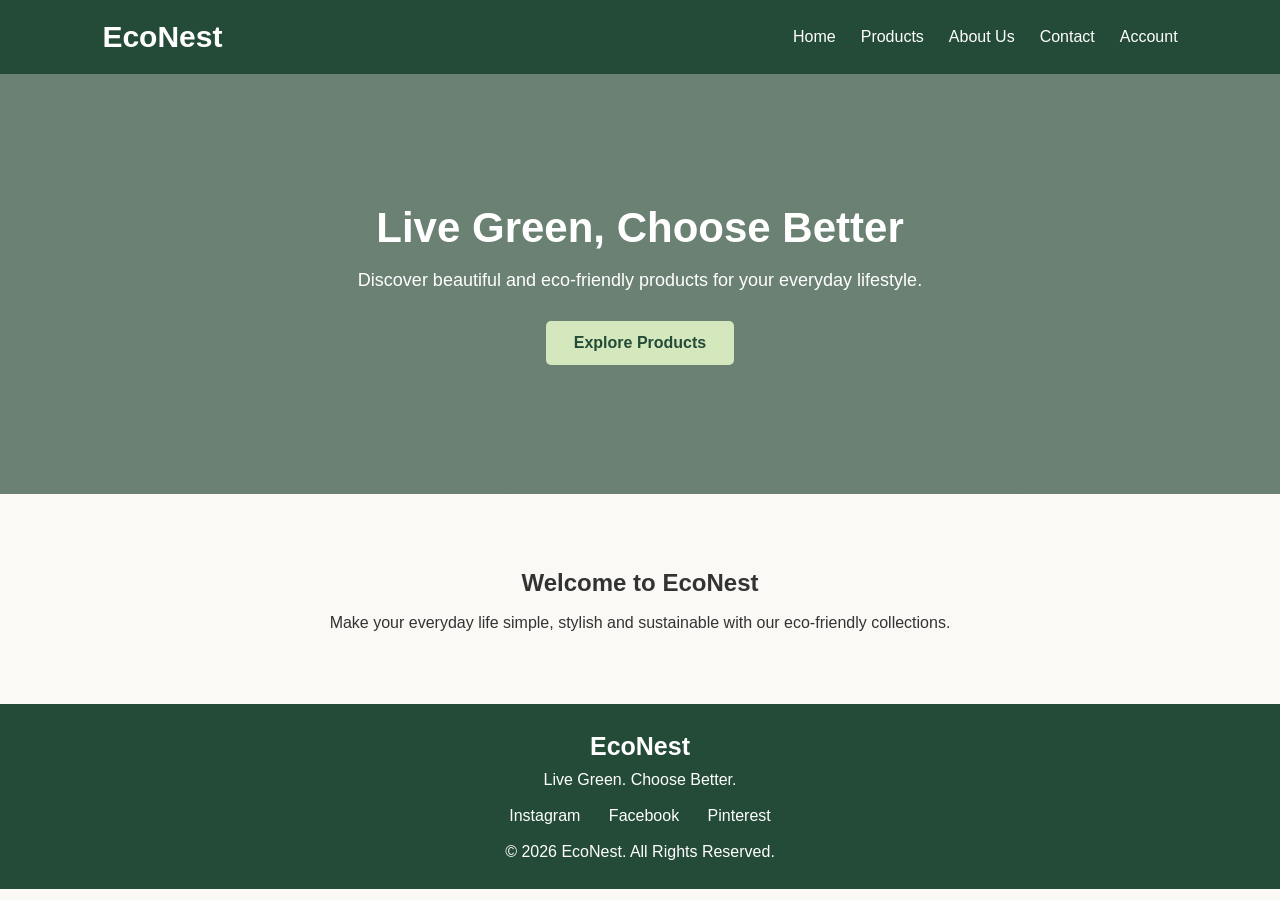
<file: commercial/index.html>
<!DOCTYPE html>
<html lang="en">
<head>
    <meta charset="UTF-8">
    <meta name="viewport" content="width=device-width, initial-scale=1.0">
    <title>EcoNest - Home</title>
    <link rel="stylesheet" href="style.css">
</head>
<body>

<header>
    <h1>EcoNest</h1>
    <nav>
        <a href="index.html">Home</a>
        <a href="products.html">Products</a>
        <a href="about.html">About Us</a>
        <a href="contact.html">Contact</a>
        <a href="account.html">Account</a>
    </nav>
</header>

<section class="home">
    <div class="home-content">
        <h2>Live Green, Choose Better</h2>
        <p>Discover beautiful and eco-friendly products
        for your everyday lifestyle.</p>
        <a href="products.html" class="btn">Explore Products</a>
    </div>
</section>

<section class="welcome">
    <h2>Welcome to EcoNest</h2>
    <p>Make your everyday life simple, stylish and sustainable
    with our eco-friendly collections.</p>
</section>

<footer>
    <h3>EcoNest</h3>
    <p>Live Green. Choose Better.</p>
    <div class="social">
        <a href="https://www.instagram.com/">Instagram</a>
        <a href="https://www.facebook.com/">Facebook</a>
        <a href="https://www.pinterest.com/">Pinterest</a>
    </div>
    <p>© 2026 EcoNest. All Rights Reserved.</p>
</footer>

</body>
</html>
</file>
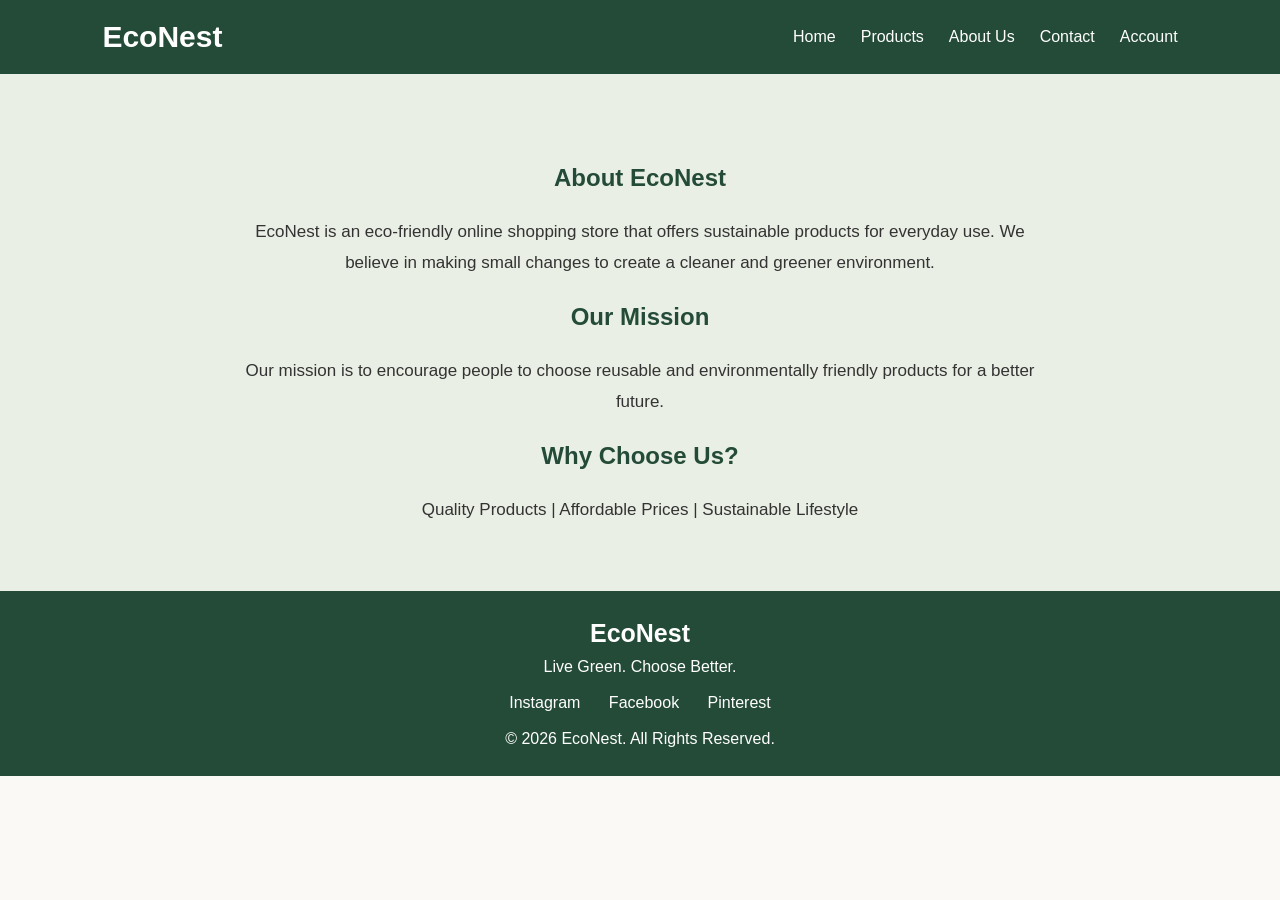
<file: commercial/about.html>
<!DOCTYPE html>
<html lang="en">
<head>
    <meta charset="UTF-8">
    <meta name="viewport" content="width=device-width, initial-scale=1.0">
    <title>EcoNest - About Us</title>
    <link rel="stylesheet" href="style.css">
</head>
<body>

<header>
    <h1>EcoNest</h1>
    <nav>
        <a href="index.html">Home</a>
        <a href="products.html">Products</a>
        <a href="about.html">About Us</a>
        <a href="contact.html">Contact</a>
        <a href="account.html">Account</a>
    </nav>
</header>

<section class="about">
    <h2>About EcoNest</h2>
    <p>
        EcoNest is an eco-friendly online shopping store
        that offers sustainable products for everyday use.
        We believe in making small changes to create a
        cleaner and greener environment.
    </p>

    <h2>Our Mission</h2>
    <p>
        Our mission is to encourage people to choose
        reusable and environmentally friendly products
        for a better future.
    </p>

    <h2>Why Choose Us?</h2>
    <p>
        Quality Products | Affordable Prices |
        Sustainable Lifestyle
    </p>
</section>

<footer>
    <h3>EcoNest</h3>
    <p>Live Green. Choose Better.</p>
    <div class="social">
        <a href="https://www.instagram.com/">Instagram</a>
        <a href="https://www.facebook.com/">Facebook</a>
        <a href="https://www.pinterest.com/">Pinterest</a>
    </div>
    <p>© 2026 EcoNest. All Rights Reserved.</p>
</footer>

</body>
</html>
</file>
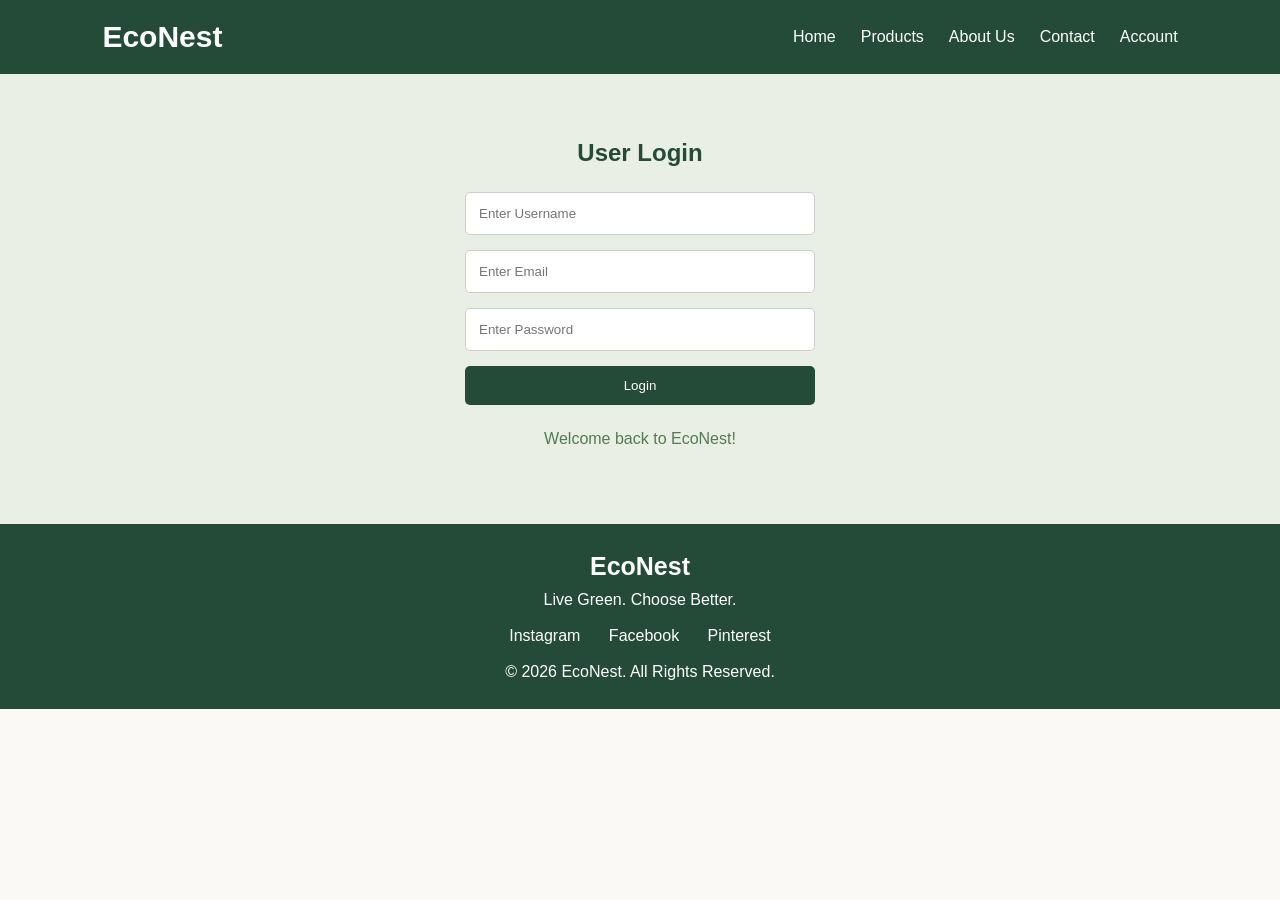
<file: commercial/account.html>
<!DOCTYPE html>
<html lang="en">
<head>
    <meta charset="UTF-8">
    <meta name="viewport" content="width=device-width, initial-scale=1.0">
    <title>EcoNest - Account</title>
    <link rel="stylesheet" href="style.css">
</head>
<body>

<header>
    <h1>EcoNest</h1>
    <nav>
        <a href="index.html">Home</a>
        <a href="products.html">Products</a>
        <a href="about.html">About Us</a>
        <a href="contact.html">Contact</a>
        <a href="account.html">Account</a>
    </nav>
</header>

<section class="account">
    <h2>User Login</h2>

    <form onsubmit="event.preventDefault(); alert('Login demo completed!');">
        <input type="text" placeholder="Enter Username" required>
        <input type="email" placeholder="Enter Email" required>
        <input type="password" placeholder="Enter Password" required>
        <button type="submit">Login</button>
    </form>

    <p class="account-text">Welcome back to EcoNest!</p>
</section>

<footer>
    <h3>EcoNest</h3>
    <p>Live Green. Choose Better.</p>
    <div class="social">
        <a href="https://www.instagram.com/">Instagram</a>
        <a href="https://www.facebook.com/">Facebook</a>
        <a href="https://www.pinterest.com/">Pinterest</a>
    </div>
    <p>© 2026 EcoNest. All Rights Reserved.</p>
</footer>

</body>
</html>
</file>
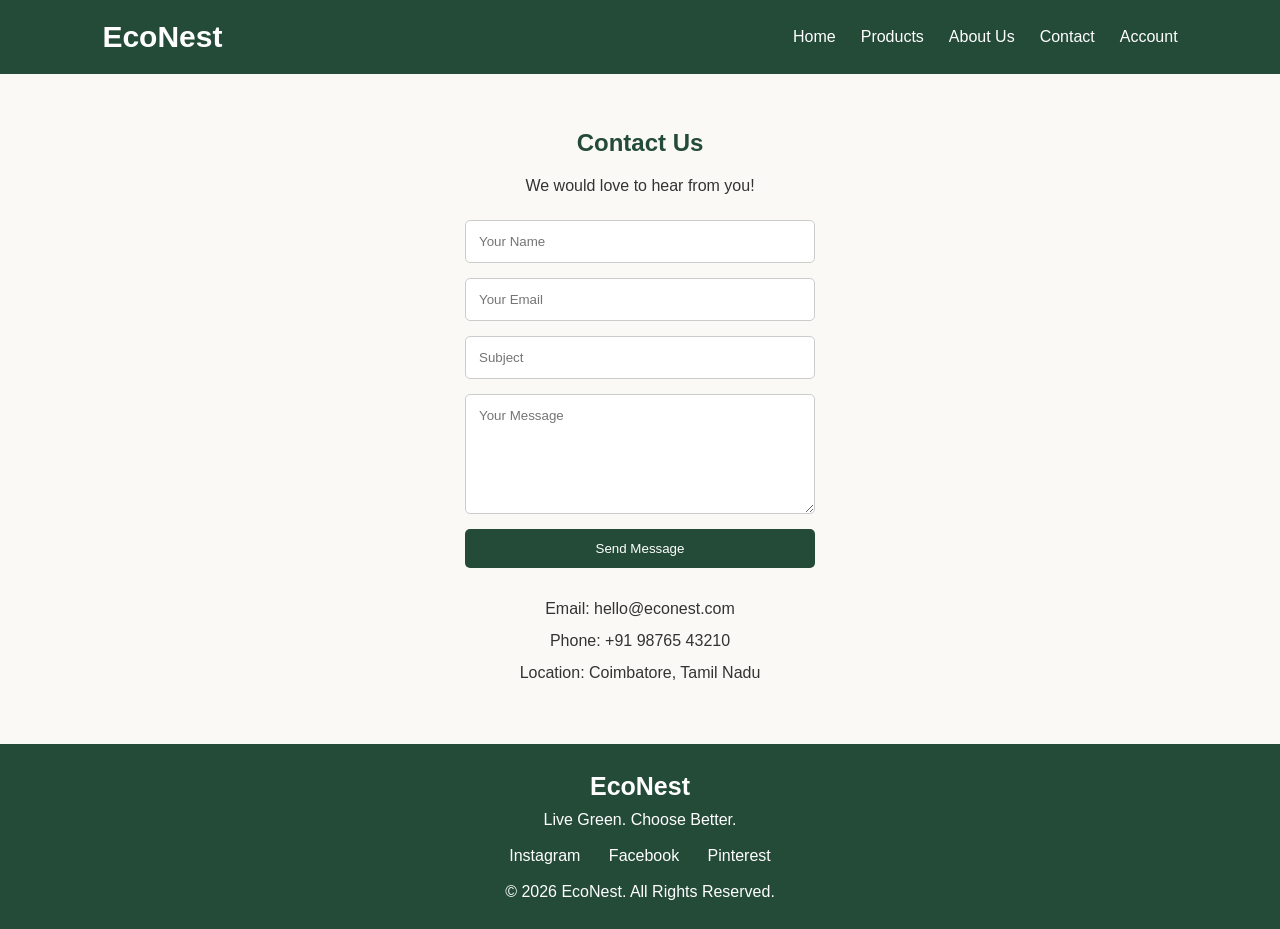
<file: commercial/contact.html>
<!DOCTYPE html>
<html lang="en">
<head>
    <meta charset="UTF-8">
    <meta name="viewport" content="width=device-width, initial-scale=1.0">
    <title>EcoNest - Contact</title>
    <link rel="stylesheet" href="style.css">
</head>
<body>

<header>
    <h1>EcoNest</h1>
    <nav>
        <a href="index.html">Home</a>
        <a href="products.html">Products</a>
        <a href="about.html">About Us</a>
        <a href="contact.html">Contact</a>
        <a href="account.html">Account</a>
    </nav>
</header>

<section class="contact">
    <h2>Contact Us</h2>
    <p>We would love to hear from you!</p>

    <form onsubmit="event.preventDefault(); alert('Thank you for contacting EcoNest!');">
        <input type="text" placeholder="Your Name" required>
        <input type="email" placeholder="Your Email" required>
        <input type="text" placeholder="Subject" required>
        <textarea placeholder="Your Message" required></textarea>
        <button type="submit">Send Message</button>
    </form>

    <div class="contact-info">
        <p>Email: hello@econest.com</p>
        <p>Phone: +91 98765 43210</p>
        <p>Location: Coimbatore, Tamil Nadu</p>
    </div>
</section>

<footer>
    <h3>EcoNest</h3>
    <p>Live Green. Choose Better.</p>
    <div class="social">
        <a href="https://www.instagram.com/">Instagram</a>
        <a href="https://www.facebook.com/">Facebook</a>
        <a href="https://www.pinterest.com/">Pinterest</a>
    </div>
    <p>© 2026 EcoNest. All Rights Reserved.</p>
</footer>

</body>
</html>
</file>
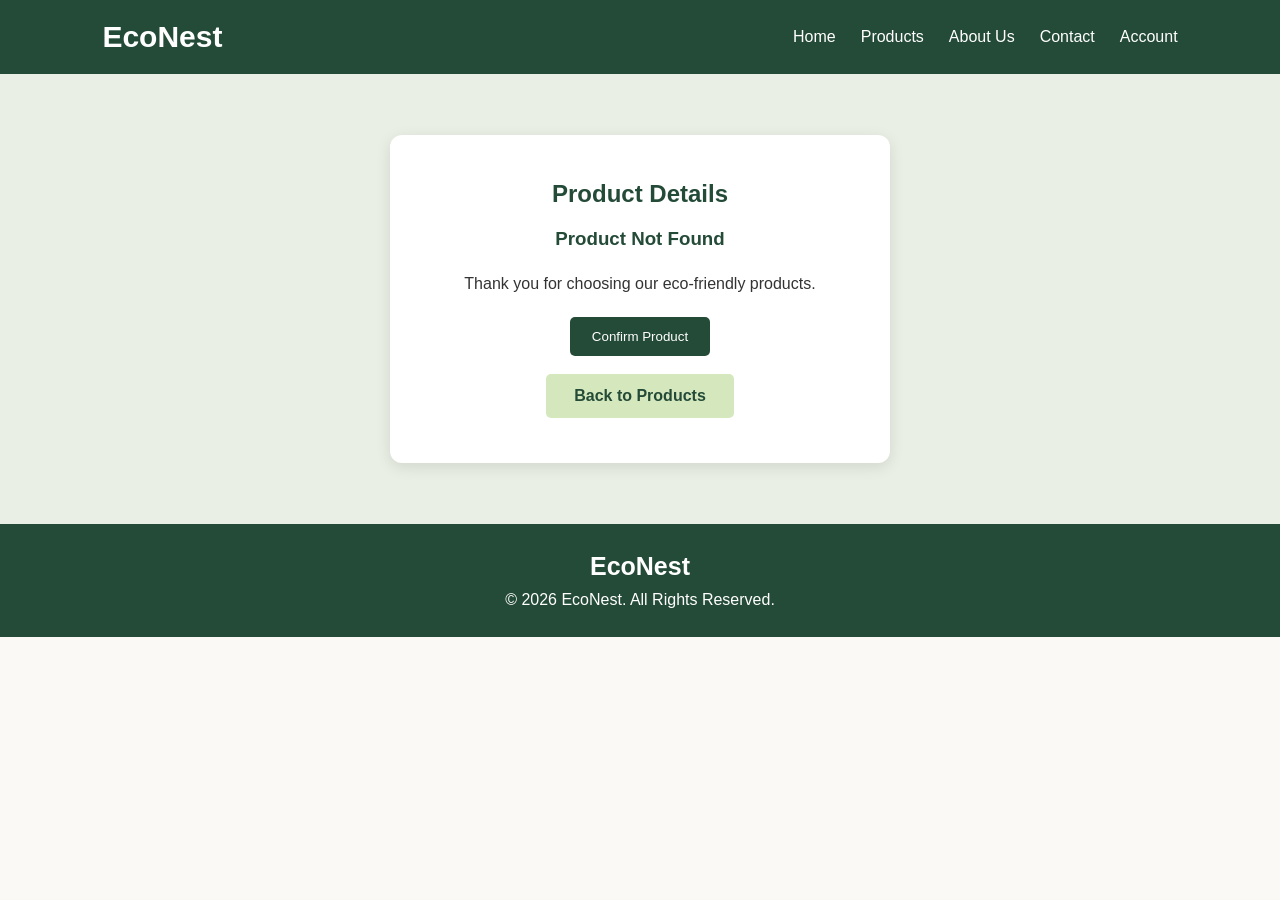
<file: commercial/product.html>
<!DOCTYPE html>
<html lang="en">
<head>
    <meta charset="UTF-8">
    <meta name="viewport" content="width=device-width, initial-scale=1.0">
    <title>EcoNest - Product Details</title>
    <link rel="stylesheet" href="style.css">
</head>
<body>

<header>
    <h1>EcoNest</h1>
    <nav>
        <a href="index.html">Home</a>
        <a href="products.html">Products</a>
        <a href="about.html">About Us</a>
        <a href="contact.html">Contact</a>
        <a href="account.html">Account</a>
    </nav>
</header>

<section class="product-page">
    <div class="details">
        <h2>Product Details</h2>
        <h3 id="name"></h3>
        <p>Thank you for choosing our eco-friendly products.</p>
        <h3 id="price"></h3>
        <button onclick="alert('Thank you for choosing EcoNest!')">
            Confirm Product
        </button>
        <br><br>
        <a href="products.html" class="btn">Back to Products</a>
    </div>
</section>

<footer>
    <h3>EcoNest</h3>
    <p>© 2026 EcoNest. All Rights Reserved.</p>
</footer>

<script>
    const products = {
        "Bamboo Toothbrush": "₹149",
        "Printed Tote Bag": "₹299",
        "Desk Organizer": "₹399",
        "Glass Water Bottle": "₹349",
        "Scented Candles": "₹249",
        "Reusable Lunch Box": "₹499"
    };

    const params = new URLSearchParams(window.location.search);
    const item = params.get("item");

    document.getElementById("name").textContent =
        item || "Product Not Found";

    document.getElementById("price").textContent =
        products[item] || "";
</script>

</body>
</html>
</file>
<file: commercial/style.css>
/* Global Styles */
* {
    margin: 0;
    padding: 0;
    box-sizing: border-box;
    font-family: Arial, sans-serif;
}

html {
    scroll-behavior: smooth;
}

body {
    background-color: #faf9f5;
    color: #333;
}

/* Header */
header {
    background-color: #244b38;
    color: white;
    padding: 20px 8%;
    display: flex;
    justify-content: space-between;
    align-items: center;
}

header h1 {
    font-size: 30px;
}

nav {
    display: flex;
    gap: 25px;
}

nav a {
    color: white;
    text-decoration: none;
    transition: 0.3s;
}

nav a:hover {
    color: #c5dfaa;
}

/* Home */
.home {
    min-height: 420px;
    background: linear-gradient(
        rgba(30,65,45,0.65),
        rgba(30,65,45,0.65)
    ),
    url("https://images.unsplash.com/photo-1441974231531-c6227db76b6e?w=1400");
    background-size: cover;
    background-position: center;
    display: flex;
    justify-content: center;
    align-items: center;
    text-align: center;
    color: white;
    padding: 30px;
}

.home h2 {
    font-size: 42px;
    margin-bottom: 18px;
}

.home p {
    font-size: 18px;
    margin-bottom: 30px;
}

.btn {
    display: inline-block;
    background-color: #d5e8bd;
    color: #244b38;
    padding: 13px 28px;
    text-decoration: none;
    border-radius: 5px;
    font-weight: bold;
}

.btn:hover {
    background-color: white;
}

.welcome {
    text-align: center;
    padding: 65px 20px;
    line-height: 2;
}

/* Products */
#products {
    padding: 55px 8%;
    text-align: center;
}

#products h2 {
    color: #244b38;
    font-size: 30px;
}

.subtitle {
    margin: 15px 0 35px;
    color: #777;
}

.product-container {
    display: flex;
    justify-content: center;
    gap: 25px;
    flex-wrap: wrap;
}

.product {
    background-color: white;
    width: 270px;
    padding: 18px;
    border-radius: 10px;
    box-shadow: 0 3px 12px rgba(0,0,0,0.08);
    transition: 0.3s;
}

.product:hover {
    transform: translateY(-8px);
}

.product img {
    width: 100%;
    height: 190px;
    object-fit: cover;
    border-radius: 8px;
}

.product h3 {
    margin: 16px 0 10px;
    color: #244b38;
}

.product p {
    color: #638b4e;
    font-weight: bold;
    margin-bottom: 15px;
    font-size: 18px;
}

.buy-btn {
    display: inline-block;
    background-color: #244b38;
    color: white;
    padding: 11px 22px;
    text-decoration: none;
    border-radius: 5px;
    transition: 0.3s;
}

.buy-btn:hover {
    background-color: #527b50;
}

/* About */
.about {
    background-color: #e9efe4;
    padding: 65px 10%;
    text-align: center;
    min-height: 450px;
}

.about h2 {
    color: #244b38;
    margin: 25px 0;
}

.about p {
    max-width: 800px;
    margin: auto;
    line-height: 1.8;
    font-size: 17px;
}

/* Contact */
.contact {
    padding: 55px 20px;
    text-align: center;
}

.contact h2 {
    color: #244b38;
    margin-bottom: 20px;
}

.contact form,
.account form {
    display: flex;
    flex-direction: column;
    gap: 15px;
    max-width: 350px;
    margin: 25px auto;
}

.contact input,
.contact textarea,
.account input {
    padding: 13px;
    border: 1px solid #ccc;
    border-radius: 5px;
    outline: none;
}

.contact textarea {
    min-height: 120px;
    resize: vertical;
}

.contact-info {
    line-height: 2;
}

/* Account */
.account {
    background-color: #e9efe4;
    padding: 65px 20px;
    text-align: center;
    min-height: 450px;
}

.account h2 {
    color: #244b38;
}

.account-text {
    color: #527b50;
}

/* Product Details */
.product-page {
    min-height: 450px;
    display: flex;
    justify-content: center;
    align-items: center;
    padding: 40px 20px;
    background-color: #e9efe4;
    text-align: center;
}

.details {
    background-color: white;
    padding: 45px;
    max-width: 500px;
    width: 100%;
    border-radius: 12px;
    box-shadow: 0 4px 15px rgba(0,0,0,0.1);
}

.details h2,
.details h3 {
    color: #244b38;
    margin-bottom: 20px;
}

.details p {
    line-height: 1.7;
    margin-bottom: 20px;
}

/* Buttons */
button {
    background-color: #244b38;
    color: white;
    border: none;
    padding: 12px 22px;
    border-radius: 5px;
    cursor: pointer;
}

button:hover {
    background-color: #527b50;
}

/* Footer */
footer {
    background-color: #244b38;
    color: white;
    text-align: center;
    padding: 28px;
}

footer h3 {
    font-size: 25px;
    margin-bottom: 10px;
}

.social {
    margin: 18px 0;
}

.social a {
    color: white;
    text-decoration: none;
    margin: 12px;
}

.social a:hover {
    color: #c5dfaa;
}

/* Responsive Design */
@media (max-width: 768px) {
    header {
        flex-direction: column;
        gap: 20px;
    }

    nav {
        flex-wrap: wrap;
        justify-content: center;
        gap: 15px;
    }

    .home h2 {
        font-size: 30px;
    }

    .product {
        width: 100%;
        max-width: 300px;
    }
}
</file>
